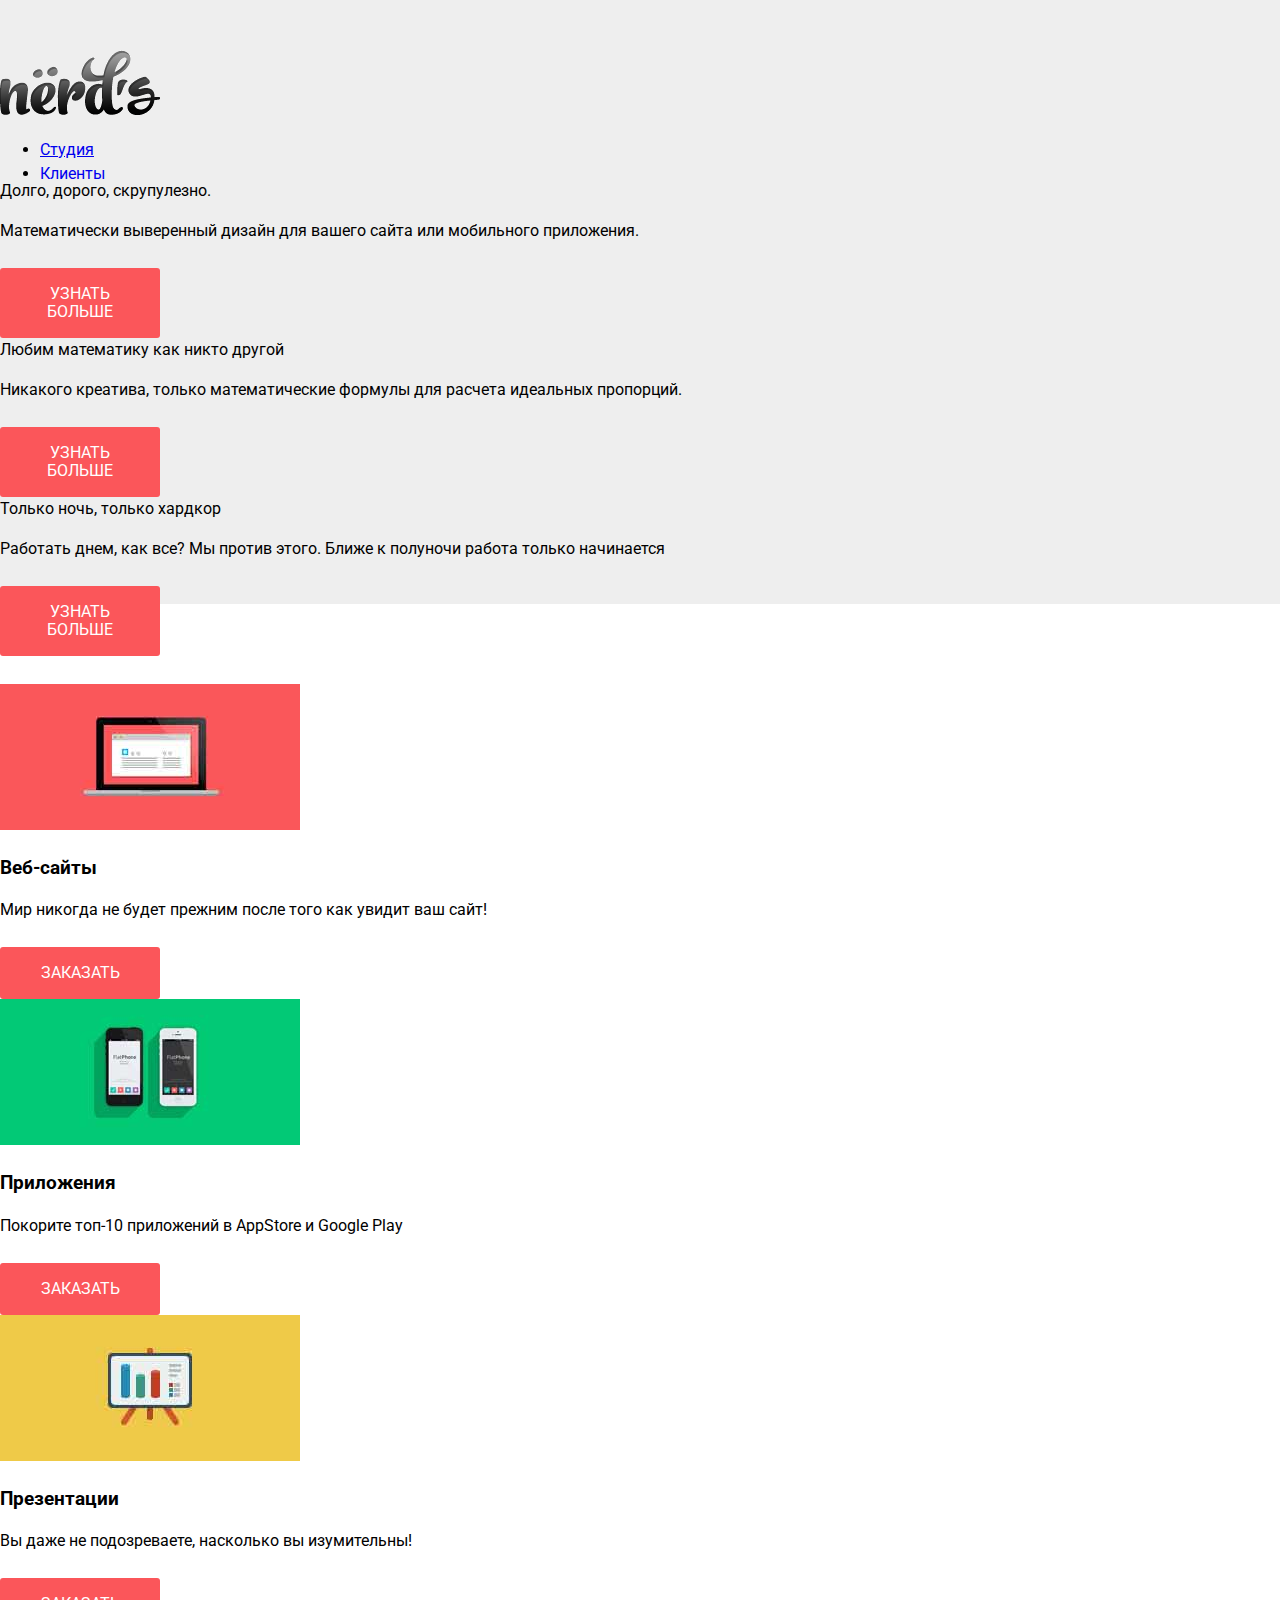
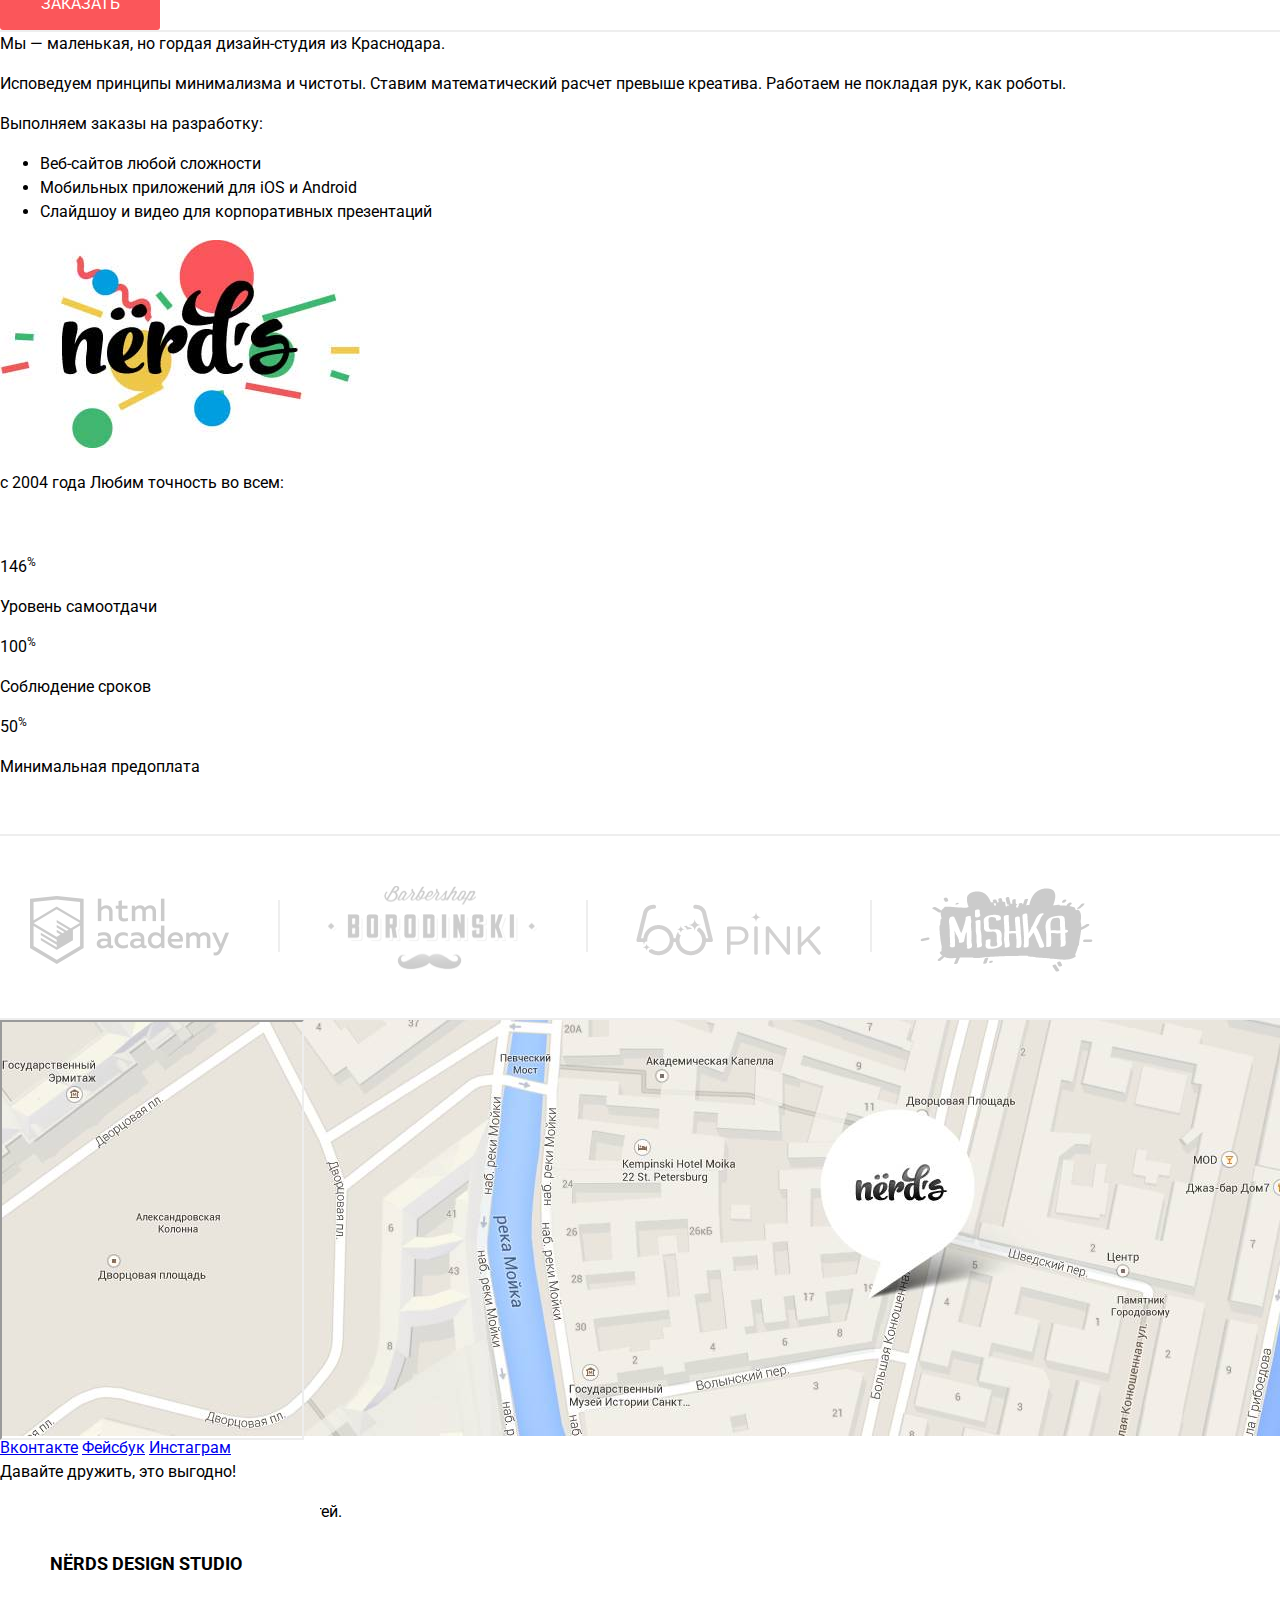
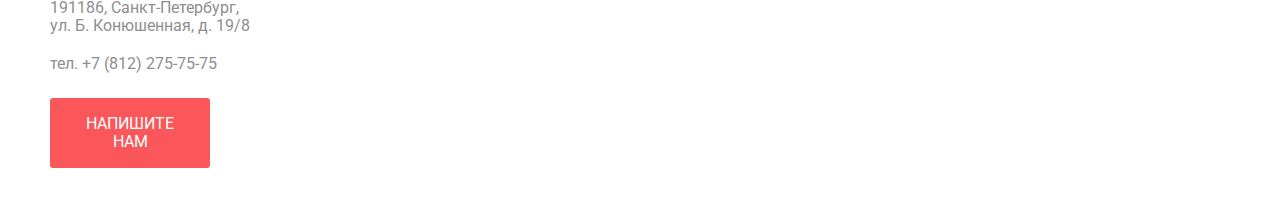
<file: index.html>
<!DOCTYPE html>
<html lang="ru">

<head>
  <meta charset="UTF-8">
  <title>index</title>
  <link rel="stylesheet" href="css/normalize.css">
  <link href="css/style.css" rel="stylesheet">
  <link href="https://fonts.googleapis.com/css?family=Roboto:400,500,700&amp;subset=cyrillic" rel="stylesheet">
</head>

<body>
  <header class="main-header">
    <div class="main-header__container">
      <div class="main-header__top">
        <div class="main-logo">
          <a href="#"><img src="img/logo-2.png" width="160" height="65" alt="Логотип"></a>
        </div>
        <nav class="main-nav">
          <ul>
            <li><a href="#" class="main-nav__item">Студия</a></li>
            <li><a href="#" class="main-nav__item">Клиенты</a></li>
            <li><a href="catalog.html" class="main-nav__item">Магазин</a></li>
            <li><a href="#" class="main-nav__item">Контакты</a></li>
          </ul>
        </nav>
        <div class="user-block">
          <a href="#">Корзина</a>
        </div>
      </div>
      <div class="slider">
        <input type="radio" id="btn-1" name="toggle" checked>
        <input type="radio" id="btn-2" name="toggle">
        <input type="radio" id="btn-3" name="toggle">
        <div class="slider__controls">
          <label for="btn-1"></label>
          <label for="btn-2"></label>
          <label for="btn-3"></label>
        </div>
        <div class="slider__content">
          <div class="slider__item">
            <div class="slide__text">
              <div class="slide__title">Долго, дорого, скрупулезно.</div>
              <p>Математически выверенный дизайн для&nbsp;вашего&nbsp;сайта или мобильного приложения.</p>
              <a class="btn" href="#">Узнать больше</a>
            </div>
          </div>
          <div class="slider__item">
            <div class="slide__text">
              <div class="slide__title">Любим математику как никто другой</div>
              <p>Никакого креатива, только математические формулы для расчета идеальных пропорций.</p>
              <a class="btn" href="#">Узнать больше</a>
            </div>
          </div>
          <div class="slider__item">
            <div class="slide__text">
              <div class="slide__title">Только ночь, только хардкор</div>
              <p>Работать днем, как все? Мы против этого. Ближе&nbsp;к полуночи работа только начинается</p>
              <a class="btn" href="#">Узнать больше</a>
            </div>
          </div>
        </div>
      </div>
    </div>
  </header>
  <main class="main-wr">
    <div class="groups">
      <div class="groups__item">
        <img src="img/presentation-4.jpg" height="146" width="300" alt="Веб-сайты">
        <h3>Веб-сайты</h3>
        <p>Мир никогда не будет прежним после того как увидит ваш сайт!</p>
        <a class="btn" href="#">Заказать</a>
      </div>
      <div class="groups__item">
        <img src="img/presentation-5.jpg" height="146" width="300" alt="Приложения">
        <h3>Приложения</h3>
        <p>Покорите топ-10 приложений в AppStore и Google Play</p>
        <a class="btn btn_green" href="#">Заказать</a>
      </div>
      <div class="groups__item">
        <img src="img/presentation-6.jpg" height="146" width="300" alt="Презентации">
        <h3>Презентации</h3>
        <p>Вы даже не подозреваете, насколько вы изумительны!</p>
        <a class="btn btn_yellow" href="#">Заказать</a>
      </div>
    </div>
    <div class="content-index">
      <div class="content-index__left">
        <span class="content-index__text">Мы — маленькая, но гордая дизайн-студия из Краснодара.</span>
        <p>Исповедуем принципы минимализма и чистоты. Ставим математический расчет превыше креатива. Работаем не покладая рук, как роботы.</p>
        <span class="content-index__list">Выполняем заказы на разработку:</span>
        <ul>
          <li>Веб-сайтов любой сложности </li>
          <li>Мобильных приложений для iOS и Android</li>
          <li>Слайдшоу и видео для корпоративных презентаций</li>
        </ul>
      </div>
      <div class="content-index__rights">
        <img src="img/logo-7.jpg" height="208" width="360" alt="Логотип">
        <p>с 2004 года Любим точность во всем:</p>
        <div class="criterion">
          <div class="criterion__item">
            <span>146<sup>%</sup></span>
            <p>Уровень самоотдачи</p>
          </div>
          <div class="criterion__item">
            <span>100<sup>%</sup></span>
            <p>Соблюдение сроков</p>
          </div>
          <div class="criterion__item">
            <span>50<sup>%</sup></span>
            <p>Минимальная предоплата</p>
          </div>
        </div>
      </div>
    </div>
    <div class="partners">
      <a href="#"><img src="img/logo-6.png" height="68" width="199" alt="htmlacademy"></a>
      <a href="#"><img src="img/logo-5.png" height="87" width="209" alt="barbershop barodinski"></a>
      <a href="#"><img src="img/logo-4.png" height="52" width="185" alt="pink"></a>
      <a href="#"><img src="img/logo-3.png" height="84" width="173" alt="mishka"></a>
    </div>
  </main>
  <footer class="footer-wr">
    <div class="map">
      <div class="map__google">
        <iframe src="https://www.google.com/maps/embed?pb=!1m16!1m12!1m3!1d1998.606885069213!2d30.32058041580404!3d59.9386650818762!2m3!1f0!2f0!3f0!3m2!1i1024!2i768!4f13.1!2m1!1z0KHQsNC90LrRgi3Qn9C10YLQtdGA0LHRg9GA0LMsINGD0LsuINCRLiDQmtC-0L3RjtGI0LXQvdC90LDRjywg0LQuIDE5Lzg!5e0!3m2!1sru!2sru!4v1479494363889" height="416" allowfullscreen></iframe>
      </div>
      <div class="map__wr">
        <section class="address">
          <span>Nёrds design studio</span>
          <p>191186, Санкт-Петербург, ул. Б. Конюшенная, д. 19/8</p>
          <p>тел. +7 (812) 275-75-75</p>
          <a class="btn btn_mail" href="#">Напишите нам</a>
        </section>
      </div>
    </div>
    <div class="footer__container">
      <section class="footer__social">
        <a class="btn__social btn__social_vk" href="#">Вконтакте</a>
        <a class="btn__social btn__social_fb" href="#">Фейсбук</a>
        <a class="btn__social btn__social_inst" href="#">Инстаграм</a>
      </section>
      <div class="footer__text">
        <span>Давайте дружить, это выгодно!</span>
        <p>Скидка 10% для друзей из социальных сетей.</p>
      </div>
    </div>
  </footer>
  <div class="mail-box">
    <div class="mail-box__content">
      <button class="mail-box__content-close" type="button" title="Закрыть">Закрыть</button>
      <form method="post">
        <fieldset>
          <legend>Напишите нам</legend>
          <div class="mail-box__left">
            <label for="name">Ваше имя:</label>
            <input type="text" id="name" name="message" placeholder="Представьтесь, пожалуйста" autofocus>
          </div>
          <div class="mail-box__right">
            <label for="mail">Ваш e-mail:</label>
            <input type="text" id="mail" name="e-mail" placeholder="Для отправки ответа">
          </div>
          <div class="textarea">
            <label for="text">Текст письма:</label>
            <textarea name="text" id="text" placeholder="В свободной форме" rows="6"></textarea>
            <input class="btn btn-mail-box" type="submit" value="Отправить">
          </div>
        </fieldset>
      </form>
    </div>
  </div>
  <script src="js/script-mini.js"></script>
</body>

</html>
</file>
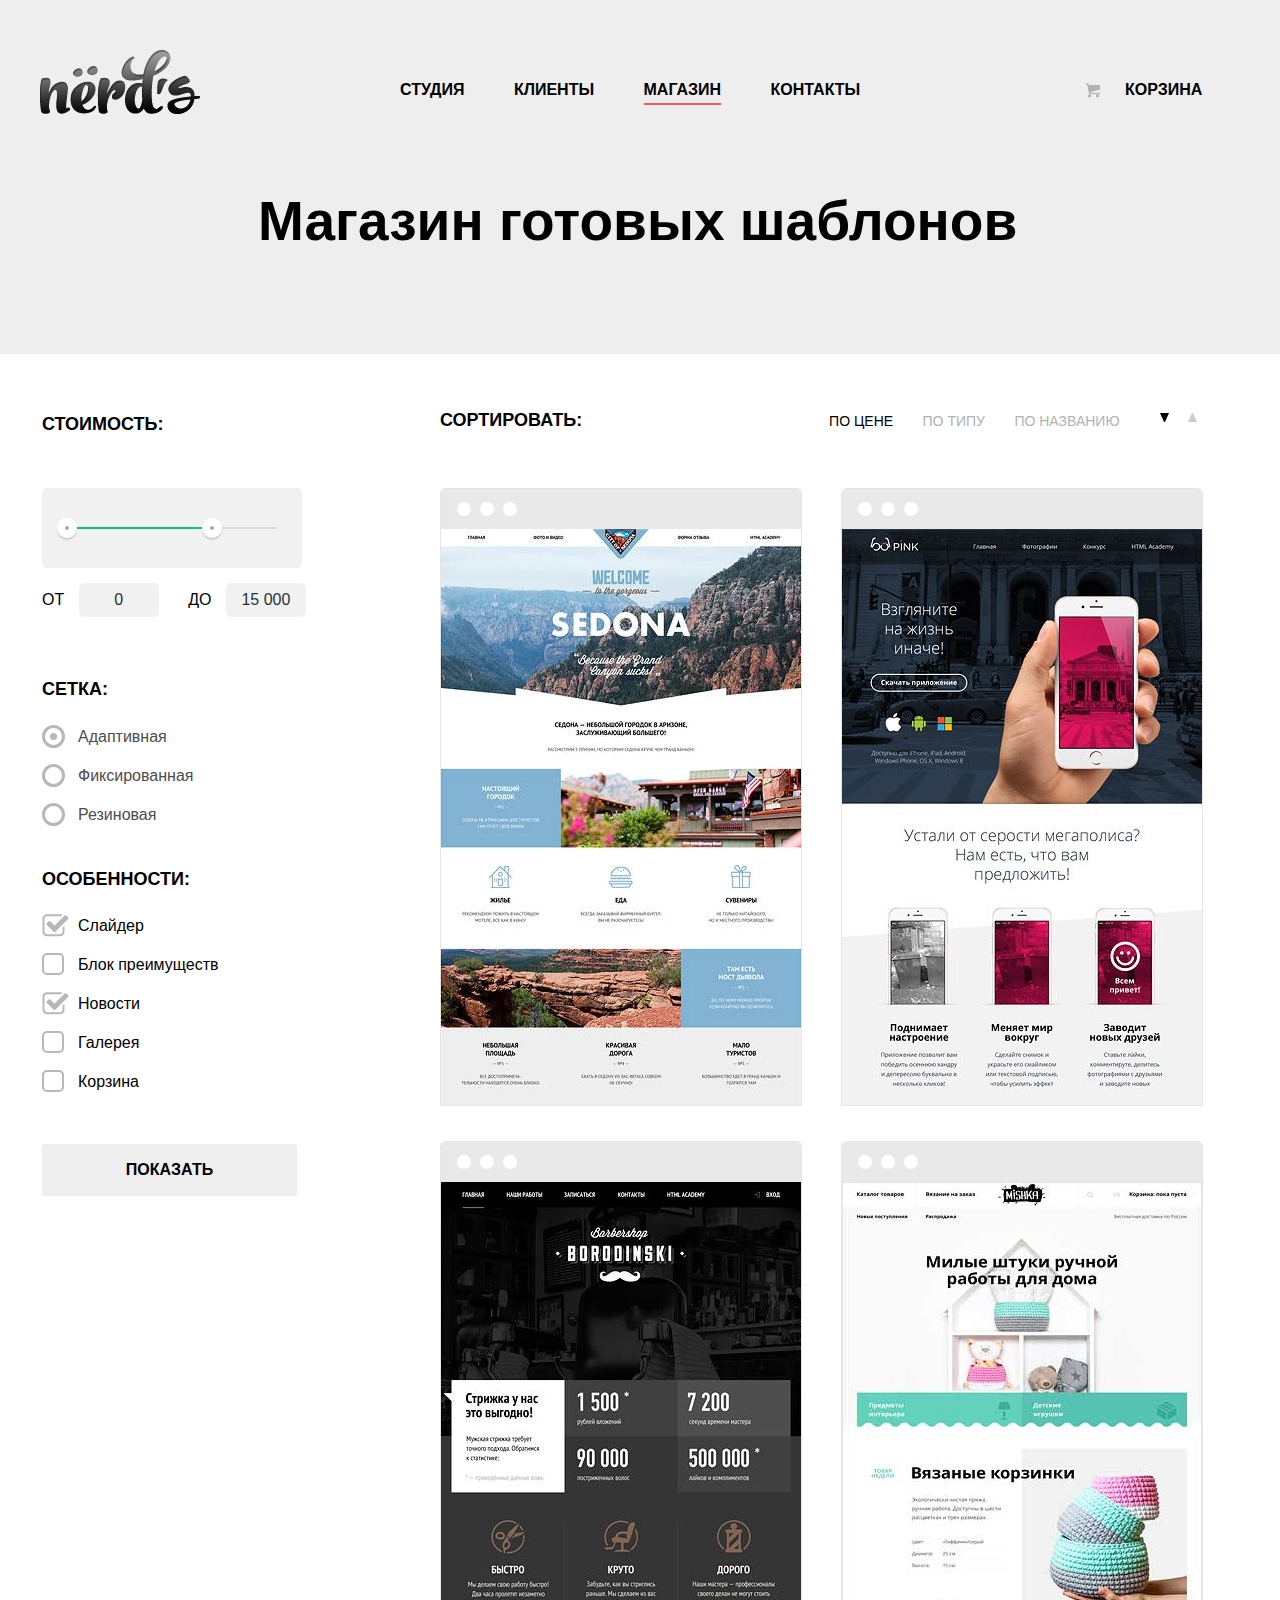
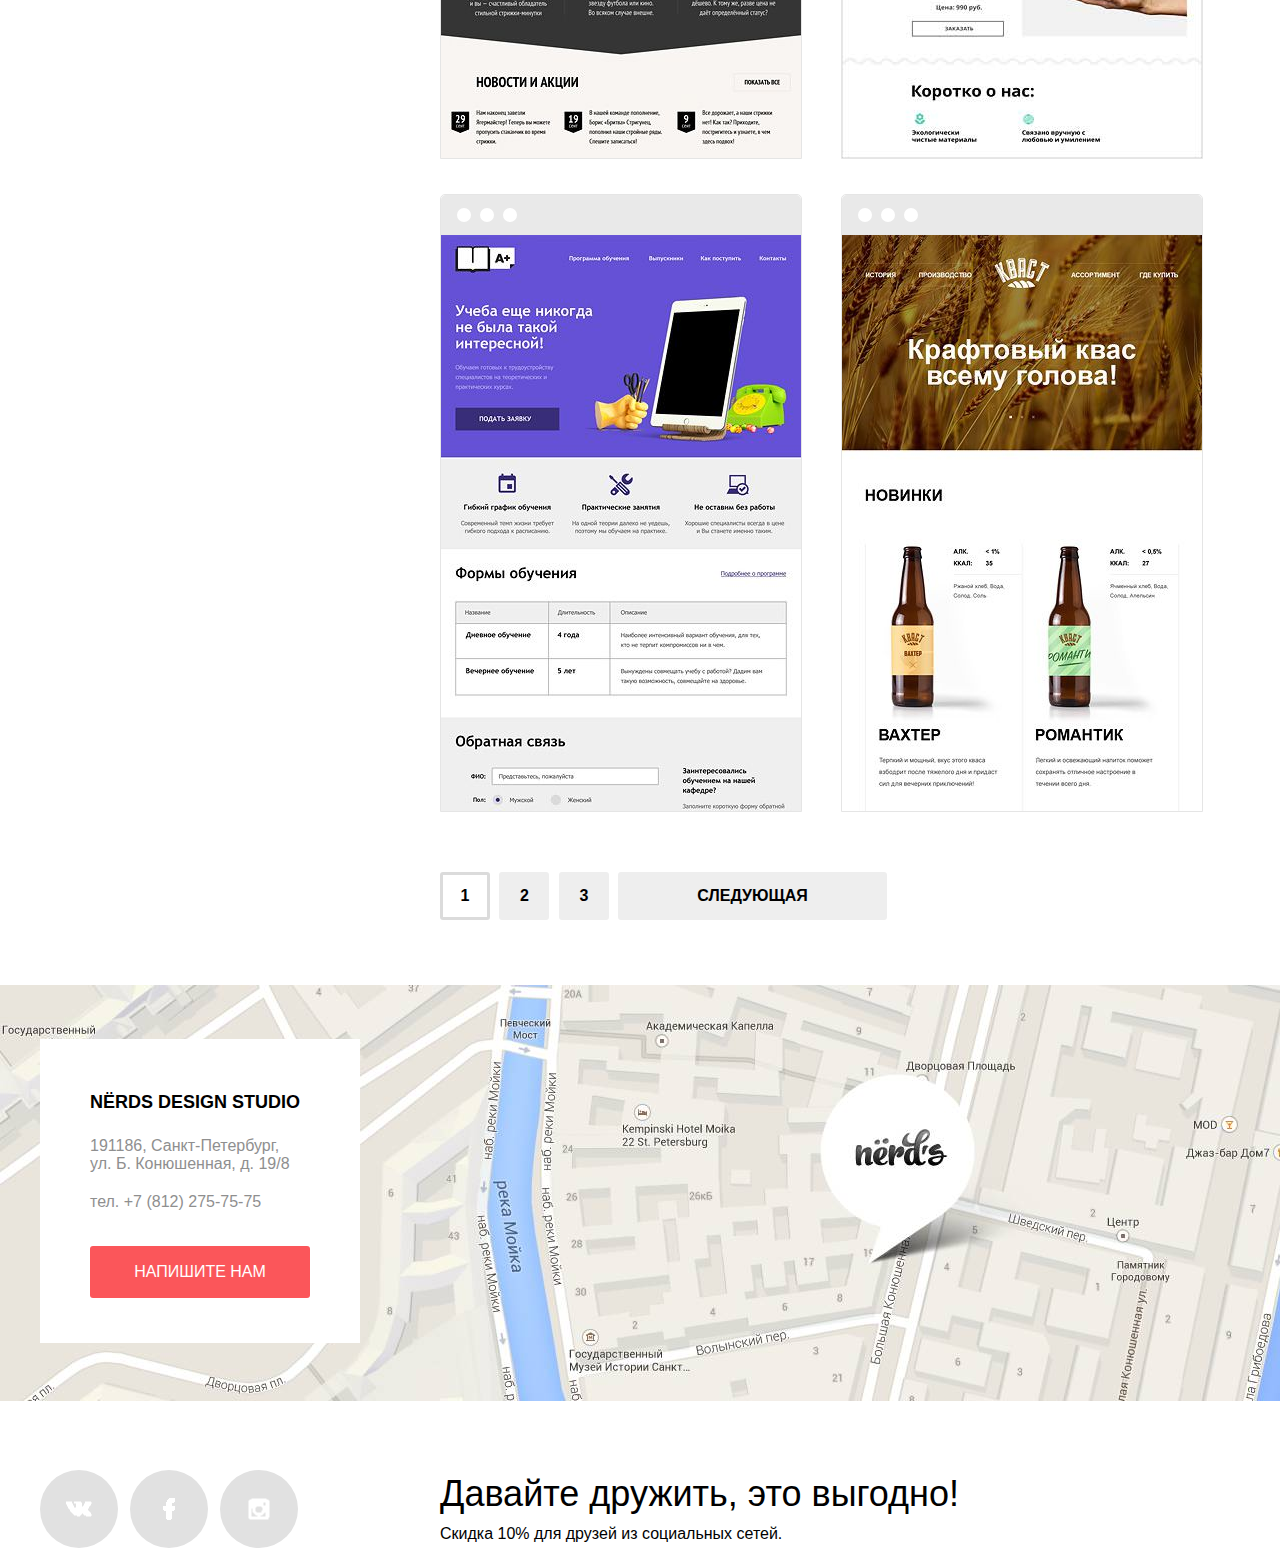
<file: catalog.html>
<!DOCTYPE html>
<html lang="ru">

<head>
    <meta charset="UTF-8">
    <title>catalog</title>
    <link href="css/style-mini.css" rel="stylesheet">
    <link rel="stylesheet" href="css/normalize.css">
    <link href="https://fonts.googleapis.com/css?family=PT+Sans:400,700&amp;subset=cyrillic" rel="stylesheet">
</head>

<body>
    <header class="main-header">
        <div class="container">
            <div class="logo">
                <a href="index.html"><img src="img/logo-2.png" width="160" height="65" alt="Логотип"></a>
            </div>
            <nav class="main-navigation">
                <ul>
                    <li><a href="#">Студия</a></li>
                    <li><a href="#">Клиенты</a></li>
                    <li><a href="#" class="active">Магазин</a></li>
                    <li><a href="#">Контакты</a></li>
                </ul>
            </nav>
            <div class="user-block">
                <a href="#">Корзина</a>
            </div>
            <h1 class="headline">Магазин готовых шаблонов</h1>
        </div>
    </header>
    <main class="container clearfix">
        <div class="sorting">
            <form method="get">
                <fieldset>
                    <legend>Стоимость:</legend>
                    <div class="range-filter">
                        <div class="range-controls">
                            <div class="scale">
                                <div class="bar"></div>
                            </div>
                            <div class="toggle min-toggle"></div>
                            <div class="toggle max-toggle"></div>
                        </div>
                        <div class="price-controls">
                            <label for="from">от</label> <input class="min-price" type="text" value="0" id="from">
                            <label for="to">до</label> <input class="max-price" type="text" value="15 000" id="to">
                        </div>
                    </div>
                </fieldset>
                <fieldset>
                    <legend>Сетка:</legend>
                    <input type="radio" id="adaptive" value="razor" name="product-groups" checked>
                    <label for="adaptive">Адаптивная</label>
                    <input type="radio" id="fixed" value="care" name="product-groups">
                    <label for="fixed">Фиксированная</label>
                    <input type="radio" id="rubber" value="accessories" name="product-groups">
                    <label for="rubber">Резиновая</label>
                </fieldset>
                <fieldset>
                    <legend>Особенности:</legend>
                    <input type="checkbox" id="slider" value="slider" name="product-groups" checked>
                    <label for="slider">Слайдер</label>
                    <input type="checkbox" id="benefits-unit" value="advantages" name="product-groups">
                    <label for="benefits-unit">Блок преимуществ</label>
                    <input type="checkbox" id="news" value="news" name="product-groups" checked>
                    <label for="news">Новости</label>
                    <input type="checkbox" id="gallery" name="product-groups" value="gallery">
                    <label for="gallery">Галерея</label>
                    <input type="checkbox" id="basket" name="product-groups" value="Basket">
                    <label for="basket">Корзина</label>
                    <input class="btn btn-sorting" type="submit" value="Показать" name="submit">
                </fieldset>
            </form>
        </div>
        <div class="catalog">
            <div class="catalog-sorting clearfix">
                <span>Сортировать:</span>
                <div class="catalog-sorting-item">
                    <a class="sorting-down sorting-active"></a>
                    <a href="#" class="sorting-up"></a>
                </div>
                <div class="catalog-sorting-item">
                    <a href="#" class="active">По цене</a>
                    <a href="#">По типу</a>
                    <a href="#">По названию</a>
                </div>
            </div>
            <div class="catalog-group">
                <article class="catalog-item">
                    <div class="catalog-head"><span></span></div>
                    <div><img src="img/product-14.jpg" height="576" width="360" alt="sedona"></div>
                    <div class="hover">
                        <span>Sedona</span>
                        <a href="#">Информационный сайт для туристов</a>
                        <a class="btn btn-hover" href="#">9 900 руб.</a>
                    </div>
                </article>
                <article class="catalog-item">
                    <div class="catalog-head"><span></span></div>
                    <div><img src="img/product-13.jpg" height="576" width="360" alt="pink"></div>
                    <div class="hover">
                        <span>Pink App</span>
                        <a class="#">Продуктовый лендинг приложения для iOS и Android</a>
                        <a class="btn btn-hover" href="#">9 900 руб.</a>
                    </div>
                </article>
                <article class="catalog-item">
                    <div class="catalog-head"><span></span></div>
                    <div><img src="img/product-12.jpg" height="576" width="360" alt="barbershop barodinski"></div>
                    <div class="hover">
                        <span>Barbershop</span>
                        <a class="#">Сайт салоны красоты. Для мужчин, да.</a>
                        <a class="btn btn-hover" href="#">9 900 руб.</a>
                    </div>
                </article>
                <article class="catalog-item">
                    <div class="catalog-head"><span></span></div>
                    <div><img src="img/product-11.jpg" height="576" width="360" alt="mishka"></div>
                    <div class="hover">
                        <span>Mishka</span>
                        <a class="#">Интернет-магазин вязаных игрушек</a>
                        <a class="btn btn-hover" href="#">9 900 руб.</a>
                    </div>
                </article>
                <article class="catalog-item">
                    <div class="catalog-head"><span></span></div>
                    <div><img src="img/product-10.jpg" height="576" width="360" alt="A+"></div>
                    <div class="hover">
                        <span>A Plus</span>
                        <a class="#">Лендинг курсов повышения квалификации</a>
                        <a class="btn btn-hover" href="#">9 900 руб.</a>
                    </div>
                </article>
                <article class="catalog-item">
                    <div class="catalog-head"><span></span></div>
                    <div><img src="img/product-9.jpg" height="576" width="360" alt="КВАС"></div>
                    <div class="hover">
                        <span>Кваст</span>
                        <a class="#">Промо-сайт производителя крафтового кваса</a>
                        <a class="btn btn-hover" href="#">9 900 руб.</a>
                    </div>
                </article>
            </div>
        </div>
        <div class="catalog-main">
            <a class="btn-list btn-active">1</a>
            <a href="#" class="btn-list">2</a>
            <a href="#" class="btn-list">3</a>
            <a href="#" class="btn-list btn-next">следующая</a>
        </div>
    </main>
    <footer class="main-footer">
        <div class="map">
            <div class="google-map">
                <iframe src="https://www.google.com/maps/embed?pb=!1m16!1m12!1m3!1d1998.606885069213!2d30.32058041580404!3d59.9386650818762!2m3!1f0!2f0!3f0!3m2!1i1024!2i768!4f13.1!2m1!1z0KHQsNC90LrRgi3Qn9C10YLQtdGA0LHRg9GA0LMsINGD0LsuINCRLiDQmtC-0L3RjtGI0LXQvdC90LDRjywg0LQuIDE5Lzg!5e0!3m2!1sru!2sru!4v1479494363889" height="416" allowfullscreen></iframe>
            </div>
            <div class="container">
                <section class="address">
                    <span>Nёrds design studio</span>
                    <p>191186, Санкт-Петербург, ул. Б. Конюшенная, д. 19/8</p>
                    <p>тел. +7 (812) 275-75-75</p>
                    <a class="btn btn-mail" href="#">Напишите нам</a>
                </section>
            </div>
        </div>
        <div class="container clearfix">
            <section class="footer-social">
                <a class="social-btn social-btn-vk" href="#">Вконтакте</a>
                <a class="social-btn social-btn-fb" href="#">Фейсбук</a>
                <a class="social-btn social-btn-inst" href="#">Инстаграм</a>
            </section>
            <div class="footer-text">
                <span>Давайте дружить, это выгодно!</span>
                <p>Скидка 10% для друзей из социальных сетей.</p>
            </div>
        </div>
    </footer>
    <div class="mail-box">
        <div class="mail-content">
            <button class="modal-content-close" type="button" title="Закрыть">Закрыть</button>
            <form method="post">
                <fieldset>
                    <legend>Напишите нам</legend>
                    <div class="mail-box-left">
                        <label for="name">Ваше имя:</label>
                        <input type="text" id="name" name="message" placeholder="Представьтесь, пожалуйста" autofocus>
                    </div>
                    <div class="mail-box-right">
                        <label for="mail">Ваш e-mail:</label>
                        <input type="text" id="mail" name="e-mail" placeholder="Для отправки ответа">
                    </div>
                    <div class="textarea">
                        <label for="text">Текст письма:</label>
                        <textarea name="text" id="text" placeholder="В свободной форме" rows="6"></textarea>
                        <input class="btn btn-mail-box" type="submit" value="Отправить">
                    </div>
                </fieldset>
            </form>
        </div>
    </div>
    <script src="js/script-mini.js"></script>
</body>

</html>
</file>
<file: css/style.css>
body {
    font-size: 16px;
    line-height: 24px;
    color: black;
    font-weight: normal;
    font-family: 'Roboto', 'Arial', sans-serif;
    padding: 0px;
    margin: 0px;
}


/*******************header*********************/

.main-header {
    padding-top: 50px;
    margin-bottom: 40px;
    background-color: #eee;
}

.container {
    width: 1200px;
    padding: 0px 20px;
    margin: auto;
}

.logo {
    margin-top: -1px;
    float: left;
}

.logo img:hover {
    opacity: .8;
}

.logo img:active {
    opacity: .3;
}

.main-navigation {
    float: left;
    width: 620px;
    margin-top: 25px;
    margin-left: 200px;
    margin-bottom: 89px;
}

.main-navigation ul {
    margin: 0;
    padding: 0;
    list-style: none;
}

.main-navigation li {
    display: inline-block;
    vertical-align: top;
}

.main-navigation a {
    font-size: 16px;
    line-height: 30px;
    text-decoration: none;
    margin-right: 45px;
    text-transform: uppercase;
    font-weight: bold;
    color: black;
    padding: 5px 0px 7px 0px;
}

.main-navigation a:hover {
    color: #fb565a;
}

.main-navigation a:active {
    color: #a6a6a6;
}

.main-navigation .active {
    position: relative;
}

.main-navigation .active::after {
    content: "";
    position: absolute;
    right: 0px;
    bottom: 0;
    left: 0px;
    height: 2px;
    background-color: #fb565a;
}

.user-block {
    float: right;
    width: 160px;
    margin-top: 25px;
}

.user-block a {
    position: relative;
    font-size: 16px;
    line-height: 30px;
    text-decoration: none;
    text-transform: uppercase;
    font-weight: bold;
    color: black;
    padding-left: 45px;
    text-align: left;
}

.user-block a::before {
    content: "";
    position: absolute;
    top: 2px;
    left: 5px;
    width: 15px;
    height: 15px;
    background-position: -5px -5px;
    background-image: url(../img/sprite.png);
}

.user-block a:hover {
    color: #fb565a;
}

.user-block a:active {
    color: #a6a6a6;
}

.clearfix::after {
    content: "";
    display: table;
    clear: both;
}


/********slider******/

.slider {
    position: relative;
    height: 425px;
    margin: 0 auto;
    margin-top: -71px;
    background: #eeeeee;
}

.slider input[type=radio] {
    position: absolute;
    opacity: 0;
}

.slider-controls {
    position: absolute;
    bottom: 105px;
    left: 575px;
    width: 200px;
    height: 10px;
    margin-left: -100px;
    text-align: center;
    z-index: 1000;
}

.slider-controls label {
    display: inline-block;
    vertical-align: top;
    width: 7px;
    height: 7px;
    margin-left: 10px;
    background: white;
    border: 5px solid white;
    vertical-align: top;
    border-radius: 50%;
    cursor: pointer;
}

#btn-1:checked~.slider-controls label[for="btn-1"],
#btn-2:checked~.slider-controls label[for="btn-2"],
#btn-3:checked~.slider-controls label[for="btn-3"] {
    background: #c1c1c1;
}

.slide {
    position: absolute;
    top: 0;
    left: 0;
    width: 100%;
    height: 100%;
    overflow: hidden;
}

.slide-text {
    width: 380px;
    padding: 55px 0;
    color: #283136;
    margin-top: 15px;
}

.slide-title {
    font-size: 55px;
    line-height: 55px;
    font-weight: bold;
    color: black;
    width: 525px;
    margin-bottom: 27px;
}

.slide .btn {
    margin-top: 38px;
    width: 200px;
}

.slide .btn:hover {
    background: #e74246;
}

.slide .btn:active {
    background: #d7373b;
    color: #e37376;
    box-shadow: inset 0px 5px 0 0 #c13135;
}

.slide:nth-child(1) {
    background-image: url("../img/slider-1.jpg");
    background-repeat: no-repeat;
    background-position: 91% -8px;
}

.slide:nth-child(2) {
    background-image: url("../img/slider-2.jpg");
    background-repeat: no-repeat;
    background-position: 91% -8px;
}

.slide:nth-child(3) {
    background-image: url("../img/slider-3.jpg");
    background-repeat: no-repeat;
    background-position: 91% -8px;
}

.slide {
    display: none;
}

#btn-1:checked~.slides .slide:nth-child(1) {
    display: block;
}

#btn-2:checked~.slides .slide:nth-child(2) {
    display: block;
}

#btn-3:checked~.slides .slide:nth-child(3) {
    display: block;
}


/*******************main*********************/

.groups {
    padding-top: 40px;
}

.groups-item {
    float: left;
    width: 300px;
    margin-right: 100px;
    margin-bottom: 80px;
}

.groups-item:last-child {
    margin-right: 0px;
}

.groups-item span {
    display: block;
    font-size: 24px;
    line-height: 30px;
    font-weight: bold;
    margin-top: 17px;
    text-transform: uppercase;
}

.groups-item p {
    width: 250px;
    margin-bottom: 31px;
}

.btn {
    font-size: 16px;
    line-height: 18px;
    display: block;
    width: 120px;
    padding: 17px 20px;
    margin-top: 25px;
    color: white;
    text-transform: uppercase;
    text-align: center;
    text-decoration: none;
    background: #fb565a;
    border-radius: 3px;
}

.btn:hover {
    background: #e74246;
}

.btn:active {
    background: #d7373b;
    color: #e37376;
    box-shadow: inset 0px 5px 0 0 #c13135;
}

.btn-green {
    background: #00ca74;
}

.btn-green:hover {
    background: #00bc6c;
}

.btn-green:active {
    background: #00aa62;
    color: #4dc491;
    box-shadow: inset 0px 5px 0 0 #009958;
}

.btn-yellow {
    background: #efc84a;
}

.btn-yellow:hover {
    background: #eab534;
}

.btn-yellow:active {
    background: #e5a722;
    color: #edc265;
    box-shadow: inset 0px 5px 0 0 #ce961f;
}

.content-index {
    border-top: 2px solid #eeeeee;
    margin-bottom: 55px;
}

.content-index-left {
    margin-top: 70px;
    float: left;
    width: 680px;
}

.content-index-left p {
    margin-top: 35px;
    margin-bottom: 40px;
}

.content-index-text {
    font-size: 45px;
    line-height: 45px;
    font-weight: bold;
}

.content-index-list {
    font-weight: bold;
    text-transform: uppercase;
}

.content-index-left ul {
    list-style: none;
    padding: 0px;
}

.content-index-left li {
    position: relative;
    padding-left: 36px;
    margin-top: 23px;
}

.content-index-left li::before {
    content: "";
    position: absolute;
    width: 25px;
    height: 2px;
    top: 10px;
    left: 0px;
    background-color: #fb565a;
}

.content-index-rights {
    margin-top: 35px;
    margin-right: 25px;
    float: right;
}

.content-index-rights img {
    margin-right: 15px;
}

.content-index-rights p {
    font-weight: bold;
    margin-top: 30px;
    padding: 0px 17px;
    text-transform: uppercase;
}

.criterion {
    margin-top: 60px;
}

.criterion-item {
    display: inline-block;
    vertical-align: top;
    width: 110px;
    margin-right: 5px;
}

.criterion-item:last-child {
    margin-right: 0px;
}

.criterion-item span {
    font-size: 45px;
    line-height: 10px;
    font-weight: bold;
}

.criterion-item sup {
    font-size: 30px
}

.criterion-item p {
    margin-top: 20px;
    padding-left: 0px;
    text-align: left;
    font-weight: normal;
    font-size: 16px;
    line-height: 18px;
    text-transform: none;
}

.partners {
    padding: 50px 0px 0px 30px;
    border-bottom: 2px solid #eeeeee;
    border-top: 2px solid #eeeeee;
}

.partners a {
    position: relative;
    display: inline-block;
    padding-right: 51px;
    margin-right: 44px;
    margin-bottom: 45px;
}

.partners img {
    vertical-align: middle;
    opacity: .2;
}

.partners a::before {
    content: " ";
    position: absolute;
    display: block;
    width: 2px;
    height: 52px;
    top: 50%;
    right: 0px;
    margin-top: -30px;
    background-color: #eeeeee;
}

.partners a:nth-child(4n)::before {
    content: none;
}

.partners img:hover {
    opacity: 1;
}

.partners img:active {
    opacity: .1;
}

.partners img:last-cild {
    margin-right: 0px;
}


/*******************footer*********************/

.map {
    height: 416px;
    background-image: url("../img/map-marker.jpg");
    background-repeat: no-repeat;
}

.google-map {
    position: absolute;
    z-index: 0;
    width: 100%;
}

.google-map iframe {
    width: 100%;
    border: none;
}

.main-footer {
    margin-top: 80px;
}

.address {
    width: 220px;
    position: absolute;
    background-color: white;
    display: inline-block;
    vertical-align: top;
    padding: 48px 50px 45px 50px;
    margin-top: 54px;
    z-index: 10;
}

.address span {
    font-size: 18px;
    line-height: 30px;
    font-weight: bold;
    text-transform: uppercase;
}

.address p {
    width: 210px;
    font-size: 16px;
    line-height: 18px;
    margin-top: 20px;
    color: #8f8f8f;
}

.btn-mail {
    width: 180px;
    margin-top: 35px;
}

.btn-mail:hover {
    background: #e74246;
}

.btn-mail:active {
    background: #d7373b;
    color: #e37376;
    box-shadow: inset 0px 5px 0 0 #c13135;
}

.footer-social {
    margin-top: 69px;
    display: inline-block;
    vertical-align: top;
    float: left;
    font-size: 0;
    text-decoration: none;
}

.social-btn {
    display: inline-block;
    vertical-align: top;
    position: relative;
    width: 78px;
    height: 78px;
    background: #e1e1e1;
    border-radius: 50%;
    margin-right: 12px;
}

.social-btn:hover {
    background: #e74246;
}

.social-btn:active {
    background: #d7373b;
}

.social-btn::before {
    content: "";
    position: absolute;
    top: 50%;
    left: 50%;
    transform: translate(-50%, -50%);
    background-image: url(../img/sprite.png);
    background-repeat: no-repeat;
}

.social-btn-vk::before {
    width: 26px;
    height: 15px;
    background-position: -5px -360px;
}

.social-btn-vk:active::before {
    opacity: .3;
}

.social-btn-fb::before {
    width: 12px;
    height: 22px;
    background-position: -5px -189px;
}

.social-btn-fb:active::before {
    opacity: .3;
}

.social-btn-inst::before {
    width: 21px;
    height: 21px;
    background-position: -5px -329px;
}

.social-btn-inst:active::before {
    opacity: .3;
}

.footer-text {
    display: inline-block;
    vertical-align: top;
    float: left;
    margin-left: 130px;
    margin-top: 75px;
}

.footer-text span {
    font-size: 36px;
    line-height: 36px;
}

.footer-text p {
    font-size: 16px;
    line-height: 22px;
    margin-top: 10px;
}


/**********mail-box**********/

.modal-content-close {
    position: absolute;
    top: 0px;
    right: 0px;
    width: 22px;
    height: 22px;
    font-size: 0;
    background-color: transparent;
    border: 0;
    cursor: pointer;
    outline: none;
}

.modal-content-close::before,
.modal-content-close::after {
    content: "";
    position: absolute;
    top: 5px;
    left: 0px;
    width: 25px;
    height: 5px;
    background-color: #fecccd;
}

.modal-content-close::before {
    transform: rotate(45deg);
}

.modal-content-close::after {
    transform: rotate(-45deg);
}

.modal-content-close:hover::before {
    background-color: #fb565a;
}

.modal-content-close:hover::after {
    background-color: #fb565a;
}

.modal-content-close:active::before {
    background-color: #ffeeee;
}

.modal-content-close:active::after {
    background-color: #ffeeee;
}

.mail-box {
    display: none;
    position: absolute;
    top: 2020px;
    left: 50%;
    transform: translate(-50%, -50%);
    padding: 73px 100px 85px 100px;
    background-color: white;
    box-shadow: 0px 20px 45px 1px #5e5f5f;
    z-index: 100;
}

.mail-content {
    position: relative;
}

.mail-box-show {
    display: block;
}

.mail-box fieldset {
    border: none;
}

.mail-box legend {
    font-size: 45px;
    line-height: 45px;
    font-weight: bold;
    margin-bottom: 49px;
}

.mail-box label {
    font-size: 16px;
    line-height: 18px;
    font-weight: bold;
    margin-bottom: 12px;
}

.mail-box-left {
    float: left;
    margin-bottom: 35px;
}

.mail-box-right {
    float: left;
    margin-left: 40px;
}

.mail-box input[type=text] {
    font-size: 16px;
    line-height: 18px;
    font-family: inherit;
    width: 355px;
    padding: 16px 14px;
    border: 2px solid #d7dcde;
    border-radius: 5px;
    outline: none;
}

.mail-box input[type=text]:hover {
    border: 2px solid #b4b9bb;
}

.mail-box textarea:hover {
    border: 2px solid #b4b9bb;
}

.mail-box input[type=text]:focus {
    border: 2px solid #000000;
}

.mail-box textarea:focus {
    border: 2px solid #000000;
    outline: none;
}

.mail-box label {
    display: block;
    width: 200px;
}

.mail-box textarea {
    width: 785px;
    font-size: 16px;
    line-height: 18px;
    font-family: inherit;
    padding: 13px;
    border: 2px solid #d7dcde;
    border-radius: 5px;
}

.mail-box .textarea {
    clear: both;
    width: 815px;
    margin: 0px;
}

.btn-mail-box {
    border: none;
    width: 260px;
    outline: none;
}


/*******************************CATALOG*******************************/

.headline {
    display: inline-block;
    vertical-align: top;
    font-size: 55px;
    line-height: 55px;
    margin-left: 218px;
    margin-bottom: 105px;
    margin-top: 0px;
}


/**********************main*********************/

.sorting {
    width: 300px;
    float: left;
    padding-top: 15px;
}

.sorting fieldset {
    border: none;
    padding-left: 0px;
}

.sorting legend {
    font-size: 18px;
    line-height: 30px;
    font-weight: bold;
    text-transform: uppercase;
}

.range-filter {
    width: 260px;
    margin-top: 43px;
    margin-bottom: 45px;
}

.range-controls {
    position: relative;
    height: 80px;
    margin-bottom: 15px;
    padding: 0 25px;
    background: #f1f1f1;
    border-radius: 5px;
    overflow: hidden;
}

.range-controls .scale {
    margin-top: 39px;
    height: 2px;
    background: #d7dcde;
}

.range-controls .bar {
    height: 2px;
    background: #00ca74;
    width: 70%;
}

.range-controls .toggle {
    position: absolute;
    top: 30px;
    left: 30px;
    width: 4px;
    height: 4px;
    border: 8px solid white;
    background: #ababab;
    cursor: pointer;
    border-radius: 50%;
    box-shadow: 0 2px 1px 0 #cfcfcf;
}

.range-controls .min-toggle {
    left: 15px;
}

.range-controls .max-toggle {
    left: 160px;
}

.price-controls input {
    width: 60px;
    padding: 8px 10px;
    margin-left: 10px;
    border: none;
    background: #f1f1f1;
    font-size: 16px;
    font-family: 'Roboto', sans-serif;
    font-weight: 300;
    font-style: normal;
    text-align: center;
    color: #283136;
    border-radius: 5px;
}

.price-controls .min-price {
    margin-right: 25px;
}

.price-controls {
    white-space: nowrap;
}

.price-controls label {
    font-size: 16px;
    line-height: 22px;
    text-transform: uppercase;
}

input[type="radio"] {
    display: none;
}

input[type="radio"]+label {
    display: block;
    margin: 15px 0px 0px 0px;
    padding-left: 36px;
    position: relative;
    color: #4d4d4d;
    cursor: pointer;
}

input[type="radio"]+label:last-child {
    margin-bottom: 25px;
}

input[type="radio"]+label::before {
    content: "";
    position: absolute;
    display: block;
    width: 17px;
    height: 17px;
    border-radius: 50%;
    left: 0px;
    top: 0px;
    border: 3px solid #b8b8b8;
}

input[type="radio"]+label:hover::before {
    border: 3px solid #4d4d4d;
}

input[type="radio"]:disabled+label::before {
    border: 3px solid #ededed;
}

input[type="radio"]:checked+label::after {
    content: "";
    position: absolute;
    display: block;
    width: 7px;
    height: 7px;
    border-radius: 50%;
    left: 8px;
    top: 8px;
    background: #b8b8b8;
}

input[type="radio"]:checked+label:hover::after {
    background: #4d4d4d;
}

input[type="radio"]:checked:disabled+label::after {
    background: #ededed;
}

input[type="checkbox"] {
    display: none;
}

input[type="checkbox"]+label {
    display: block;
    margin-top: 15px;
    padding-left: 36px;
    position: relative;
    cursor: pointer;
}

input[type="checkbox"]+label::before {
    content: "";
    position: absolute;
    display: block;
    left: 0px;
    top: 0px;
    width: 18px;
    height: 18px;
    border: 2px solid #b8b8b8;
    border-radius: 5px;
}

input[type="checkbox"]+label:hover::before {
    border: 2px solid #4d4d4d;
}

input[type="checkbox"]:disabled+label::before {
    border: 2px solid #ededed;
}

input[type="checkbox"]:checked+label::before {
    border: 0px solid #b8b8b8;
}

input[type="checkbox"]:checked+label::after {
    content: "";
    position: absolute;
    background-image: url("../img/sprite.png");
    width: 27px;
    height: 23px;
    left: 0px;
    top: 0px;
    background-position: -5px -63px;
    opacity: .4;
}

input[type="checkbox"]:checked+label:hover::after {
    opacity: 1;
}

input[type="checkbox"]:checked:disabled+label::after {
    opacity: .1;
}

.btn-sorting {
    background-color: #eeeeee;
    color: black;
    border: none;
    width: 255px;
    font-weight: bold;
    margin-top: 50px;
    outline: none;
    cursor: pointer;
}

.btn-sorting:hover {
    background-color: #dfdfdf;
}

.btn-sorting:active {
    background-color: #d5d5d5;
    color: #959595;
    box-shadow: inset 0px 5px 0 0 #bfbfbf;
}

.catalog {
    float: right;
    padding-top: 15px;
    margin-bottom: -15px;
    width: 800px;
}

.catalog-sorting {
    margin-bottom: 55px;
}

.catalog-sorting span {
    font-size: 18px;
    line-height: 18px;
    font-weight: bold;
    text-transform: uppercase;
}

.catalog-sorting-item a {
    font-size: 14px;
    line-height: 18px;
    text-transform: uppercase;
    text-decoration: none;
    color: #b2b2b2;
    margin-right: 25px;
    margin-top: 4px;
}

.catalog-sorting-item {
    float: right;
    margin-right: 15px;
}

.catalog-sorting a:hover {
    color: #666666;
}

.catalog-sorting a:active {
    color: black;
}

.catalog-sorting .active {
    color: black;
}

.catalog-sorting-item .sorting-up:hover {
    opacity: .4;
}

.catalog-sorting-item .sorting-down:hover {
    opacity: .4;
}

.catalog-sorting-item .sorting-up:active {
    opacity: 1;
}

.catalog-sorting-item .sorting-down:active {
    opacity: 1;
}

.catalog-sorting-item .sorting-down {
    display: inline-block;
    vertical-align: top;
    background-image: url("../img/sprite.png");
    width: 9px;
    height: 9px;
    background-position: -5px -291px;
    margin-right: 15px;
    opacity: .2;
}

.catalog-sorting-item .sorting-up {
    display: inline-block;
    vertical-align: top;
    background-image: url("../img/sprite.png");
    width: 9px;
    height: 9px;
    background-position: -5px -310px;
    opacity: .2;
    margin-right: 28px;
}

.catalog-sorting-item .sorting-active {
    opacity: 1;
}

.catalog {
    margin-bottom: 0px;
}

.catalog-item {
    position: relative;
    display: inline-block;
    vertical-align: middle;
    border: 1px solid #e5e5e5;
    border-top-left-radius: 5px;
    border-top-right-radius: 5px;
    box-sizing: border-box;
    width: 362px;
    margin-right: 35px;
    margin-bottom: 35px;
    cursor: pointer;
}

.catalog-item img {
    vertical-align: bottom;
}

.catalog-item:nth-child(2n) {
    margin-right: 0px;
}

.catalog-head {
    width: 344px;
    height: 27px;
    background-color: #e9e9e9;
    padding-left: 16px;
    padding-top: 13px;
    border-top-left-radius: 5px;
    border-top-right-radius: 5px;
}

.catalog-head span {
    display: inline-block;
    vertical-align: top;
    position: relative;
    width: 14px;
    height: 14px;
    background-color: white;
    border-radius: 50%;
}

.catalog-head span::after {
    content: "";
    position: absolute;
    width: 14px;
    height: 14px;
    background-color: white;
    border-radius: 50%;
    left: 23px;
}

.catalog-head span::before {
    content: "";
    position: absolute;
    width: 14px;
    height: 14px;
    background-color: white;
    border-radius: 50%;
    left: 46px;
}

.hover {
    display: none;
    position: absolute;
    content: "";
    bottom: 0;
    width: 225px;
    padding-left: 68px;
    padding-right: 67px;
    padding-top: 47px;
    padding-bottom: 41px;
    background: #eeeeee;
    text-align: center;
}

.hover span {
    font-size: 18px;
    line-height: 30px;
    font-weight: bold;
    text-transform: uppercase;
}

.hover span+a {
    display: block;
    margin-top: 18px;
    font-size: 16px;
    line-height: 18px;
    margin-bottom: 30px;
    text-decoration: none;
    color: black;
}

.btn-hover {
    width: 160px;
    margin-left: 13px;
}

.catalog-main {
    clear: both;
    margin-left: 400px;
    margin-bottom: -15px;
}

.btn-list {
    display: inline-block;
    vertical-align: top;
    width: 50px;
    padding: 12px 0;
    margin: 25px 5px 0px 0px;
    text-transform: uppercase;
    text-align: center;
    text-decoration: none;
    background: #eeeeee;
    color: black;
    font-weight: bold;
    border-radius: 3px;
}

.catalog-item:hover {
    box-shadow: 0px 6px 6px 6px #d5d5d5;
    border: none;
    width: 360px;
    margin-left: 1px;
    margin-right: 36px;
}

.catalog-item:hover .catalog-head {
    background-color: #4d4d4d;
}

.catalog-item:hover .hover {
    display: block;
}

.btn-list:hover {
    background: #dfdfdf;
}

.btn-list:active {
    background: #d5d5d5;
    color: #959595;
    box-shadow: inset 0px 3px 0px 0px #bfbfbf;
}

.btn-active {
    background: #FFFFFF;
    box-shadow: inset 0px 0px 0px 3px #dbdbdb;
}

.btn-next {
    width: auto;
    padding-left: 79px;
    padding-right: 79px;
}
</file>
<file: css/style-mini.css>
.main-navigation a,body{font-size:16px;color:#000}body{font-family:'Roboto','Arial',sans-serif;margin:0;line-height:24px;font-weight:400;padding:0}.main-header{padding-top:50px;margin-bottom:40px;background-color:#eee}.container{width:1200px;padding:0 20px;margin:auto}.logo{margin-top:-1px;float:left}.logo img:hover{opacity:.8}.logo img:active{opacity:.3}.main-navigation{float:left;width:620px;margin-top:25px;margin-left:200px;margin-bottom:89px}.main-navigation ul{margin:0;padding:0;list-style:none}.main-navigation li,.slider-controls label{display:inline-block;vertical-align:top}.main-navigation a{line-height:30px;text-decoration:none;margin-right:45px;text-transform:uppercase;font-weight:700;padding:5px 0 7px}.main-navigation a:hover{color:#fb565a}.main-navigation a:active{color:#a6a6a6}.main-navigation .active,.user-block a{position:relative}.main-navigation .active::after{content:"";position:absolute;right:0;bottom:0;left:0;height:2px;background-color:#fb565a}.user-block{float:right;width:160px;margin-top:25px}.user-block a{font-size:16px;line-height:30px;text-decoration:none;text-transform:uppercase;font-weight:700;color:#000;padding-left:45px;text-align:left}.user-block a::before{content:"";position:absolute;top:2px;left:5px;width:15px;height:15px;background-position:-5px -5px;background-image:url(../img/sprite.png)}.user-block a:hover{color:#fb565a}.user-block a:active{color:#a6a6a6}.clearfix::after{content:"";display:table;clear:both}.slider{position:relative;height:425px;margin:-71px auto 0;background:#eee}.slider input[type=radio]{position:absolute;opacity:0}.slider-controls{position:absolute;bottom:105px;left:575px;width:200px;height:10px;margin-left:-100px;text-align:center;z-index:1000}.slider-controls label{width:7px;height:7px;margin-left:10px;background:#fff;border:5px solid #fff;border-radius:50%;cursor:pointer}#btn-1:checked~.slider-controls label[for=btn-1],#btn-2:checked~.slider-controls label[for=btn-2],#btn-3:checked~.slider-controls label[for=btn-3]{background:#c1c1c1}.slide{position:absolute;top:0;left:0;width:100%;height:100%;overflow:hidden}.slide-text{width:380px;padding:55px 0;color:#283136;margin-top:15px}.slide-title{font-size:55px;line-height:55px;font-weight:700;color:#000;width:525px;margin-bottom:27px}.slide .btn{margin-top:38px;width:200px}.slide .btn:hover{background:#e74246}.slide .btn:active{background:#d7373b;color:#e37376;box-shadow:inset 0 5px 0 0 #c13135}.slide:nth-child(1),.slide:nth-child(2),.slide:nth-child(3){background-image:url(../img/slider-1.jpg);background-repeat:no-repeat;background-position:91% -8px}.slide:nth-child(2),.slide:nth-child(3){background-image:url(../img/slider-2.jpg)}.slide:nth-child(3){background-image:url(../img/slider-3.jpg)}.slide{display:none}#btn-1:checked~.slides .slide:nth-child(1),#btn-2:checked~.slides .slide:nth-child(2),#btn-3:checked~.slides .slide:nth-child(3){display:block}.groups{padding-top:40px}.groups-item{float:left;width:300px;margin-right:100px;margin-bottom:80px}.groups-item:last-child{margin-right:0}.btn,.groups-item span{display:block;text-transform:uppercase}.groups-item span{font-weight:700;font-size:24px;line-height:30px;margin-top:17px}.groups-item p{width:250px;margin-bottom:31px}.btn{font-size:16px;line-height:18px;width:120px;padding:17px 20px;margin-top:25px;color:#fff;text-align:center;text-decoration:none;background:#fb565a;border-radius:3px}.btn:hover{background:#e74246}.btn:active{background:#d7373b;color:#e37376;box-shadow:inset 0 5px 0 0 #c13135}.btn-green{background:#00ca74}.btn-green:hover{background:#00bc6c}.btn-green:active{background:#00aa62;color:#4dc491;box-shadow:inset 0 5px 0 0 #009958}.btn-yellow{background:#efc84a}.btn-yellow:hover{background:#eab534}.btn-yellow:active{background:#e5a722;color:#edc265;box-shadow:inset 0 5px 0 0 #ce961f}.content-index{border-top:2px solid #eee;margin-bottom:55px}.content-index-left{margin-top:70px;float:left;width:680px}.content-index-left p{margin-top:35px;margin-bottom:40px}.content-index-text{font-size:45px;line-height:45px;font-weight:700}.content-index-list,.content-index-rights p{font-weight:700;text-transform:uppercase}.content-index-left ul{list-style:none;padding:0}.content-index-left li{position:relative;padding-left:36px;margin-top:23px}.content-index-left li::before{content:"";position:absolute;width:25px;height:2px;top:10px;left:0;background-color:#fb565a}.content-index-rights{margin-top:35px;margin-right:25px;float:right}.content-index-rights img{margin-right:15px}.content-index-rights p{margin-top:30px;padding:0 17px}.criterion{margin-top:60px}.criterion-item{display:inline-block;vertical-align:top;width:110px;margin-right:5px}.criterion-item:last-child{margin-right:0}.criterion-item span{font-size:45px;line-height:10px;font-weight:700}.criterion-item sup{font-size:30px}.criterion-item p{margin-top:20px;padding-left:0;text-align:left;font-weight:400;font-size:16px;line-height:18px;text-transform:none}.partners{padding:50px 0 0 30px;border-bottom:2px solid #eee;border-top:2px solid #eee}.partners a{position:relative;display:inline-block;padding-right:51px;margin-right:44px;margin-bottom:45px}.partners img{vertical-align:middle;opacity:.2}.partners a::before{content:" ";position:absolute;display:block;width:2px;height:52px;top:50%;right:0;margin-top:-30px;background-color:#eee}.partners a:nth-child(4n)::before{content:none}.partners img:hover{opacity:1}.partners img:active{opacity:.1}.partners img:last-cild{margin-right:0}.map{height:416px;background-image:url(../img/map-marker.jpg);background-repeat:no-repeat}.google-map{position:absolute;z-index:0;width:100%}.google-map iframe{width:100%;border:none}.main-footer{margin-top:80px}.address{width:220px;position:absolute;background-color:#fff;display:inline-block;vertical-align:top;padding:48px 50px 45px;margin-top:54px;z-index:10}.address span{font-size:18px;line-height:30px;font-weight:700;text-transform:uppercase}.address p{width:210px;font-size:16px;line-height:18px;margin-top:20px;color:#8f8f8f}.btn-mail{width:180px;margin-top:35px}.btn-mail:hover{background:#e74246}.btn-mail:active{background:#d7373b;color:#e37376;box-shadow:inset 0 5px 0 0 #c13135}.footer-social{margin-top:69px;float:left;font-size:0;text-decoration:none}.footer-social,.footer-text,.social-btn{display:inline-block;vertical-align:top}.social-btn{position:relative;width:78px;height:78px;background:#e1e1e1;border-radius:50%;margin-right:12px}.social-btn:hover{background:#e74246}.social-btn:active{background:#d7373b}.social-btn::before{content:"";position:absolute;top:50%;left:50%;transform:translate(-50%,-50%);background-image:url(../img/sprite.png);background-repeat:no-repeat}.social-btn-vk::before{width:26px;height:15px;background-position:-5px -360px}.social-btn-fb:active::before,.social-btn-inst:active::before,.social-btn-vk:active::before{opacity:.3}.social-btn-fb::before{width:12px;height:22px;background-position:-5px -189px}.social-btn-inst::before{width:21px;height:21px;background-position:-5px -329px}.footer-text{float:left;margin-left:130px;margin-top:75px}.footer-text span{font-size:36px;line-height:36px}.footer-text p{font-size:16px;line-height:22px;margin-top:10px}.modal-content-close{position:absolute;top:0;right:0;width:22px;height:22px;font-size:0;background-color:transparent;border:0;cursor:pointer;outline:none}.modal-content-close::after,.modal-content-close::before{content:"";position:absolute;top:5px;left:0;width:25px;height:5px;background-color:#fecccd}.modal-content-close::before{transform:rotate(45deg)}.modal-content-close::after{transform:rotate(-45deg)}.modal-content-close:hover::after,.modal-content-close:hover::before{background-color:#fb565a}.modal-content-close:active::after,.modal-content-close:active::before{background-color:#fee}.mail-box{display:none;position:absolute;top:2020px;left:50%;transform:translate(-50%,-50%);padding:73px 100px 85px;background-color:#fff;box-shadow:0 20px 45px 1px #5e5f5f;z-index:100}.mail-content{position:relative}.mail-box-show{display:block}.mail-box fieldset{border:none}.mail-box legend{font-size:45px;line-height:45px;font-weight:700;margin-bottom:49px}.mail-box label{font-size:16px;line-height:18px;font-weight:700;margin-bottom:12px;display:block;width:200px}.mail-box-left{float:left;margin-bottom:35px}.mail-box-right{float:left;margin-left:40px}.mail-box input[type=text]{font-size:16px;line-height:18px;font-family:inherit;width:355px;padding:16px 14px;border:2px solid #d7dcde;border-radius:5px;outline:none}.mail-box input[type=text]:hover,.mail-box textarea:hover{border:2px solid #b4b9bb}.mail-box input[type=text]:focus{border:2px solid #000}.mail-box textarea:focus{border:2px solid #000;outline:none}.mail-box textarea{width:785px;font-size:16px;line-height:18px;font-family:inherit;padding:13px;border:2px solid #d7dcde;border-radius:5px}.mail-box .textarea{clear:both;width:815px;margin:0}.btn-mail-box{border:none;width:260px;outline:none}.headline{display:inline-block;vertical-align:top;font-size:55px;line-height:55px;margin-left:218px;margin-bottom:105px;margin-top:0}.sorting{width:300px;float:left;padding-top:15px}.sorting fieldset{border:none;padding-left:0}.sorting legend{font-size:18px;line-height:30px;font-weight:700;text-transform:uppercase}.range-filter{width:260px;margin-top:43px;margin-bottom:45px}.range-controls{position:relative;height:80px;margin-bottom:15px;padding:0 25px;background:#f1f1f1;border-radius:5px;overflow:hidden}.range-controls .scale{margin-top:39px;height:2px;background:#d7dcde}.range-controls .bar{height:2px;background:#00ca74;width:70%}.range-controls .toggle{position:absolute;top:30px;left:30px;width:4px;height:4px;border:8px solid #fff;background:#ababab;cursor:pointer;border-radius:50%;box-shadow:0 2px 1px 0 #cfcfcf}.range-controls .min-toggle{left:15px}.range-controls .max-toggle{left:160px}.price-controls input{width:60px;padding:8px 10px;margin-left:10px;border:none;background:#f1f1f1;font-size:16px;font-family:'Roboto',sans-serif;font-weight:300;font-style:normal;text-align:center;color:#283136;border-radius:5px}.price-controls .min-price{margin-right:25px}.price-controls{white-space:nowrap}.price-controls label{font-size:16px;line-height:22px;text-transform:uppercase}input[type=checkbox],input[type=radio]{display:none}input[type=radio]+label{display:block;margin:15px 0 0;padding-left:36px;position:relative;color:#4d4d4d;cursor:pointer}input[type=radio]+label:last-child{margin-bottom:25px}input[type=radio]+label::before{content:"";position:absolute;display:block;width:17px;height:17px;border-radius:50%;left:0;top:0;border:3px solid #b8b8b8}input[type=radio]+label:hover::before{border:3px solid #4d4d4d}input[type=radio]:disabled+label::before{border:3px solid #ededed}input[type=radio]:checked+label::after{content:"";position:absolute;display:block;width:7px;height:7px;border-radius:50%;left:8px;top:8px;background:#b8b8b8}input[type=radio]:checked+label:hover::after{background:#4d4d4d}input[type=radio]:checked:disabled+label::after{background:#ededed}input[type=checkbox]+label{display:block;margin-top:15px;padding-left:36px;position:relative;cursor:pointer}input[type=checkbox]+label::before{content:"";position:absolute;display:block;left:0;top:0;width:18px;height:18px;border:2px solid #b8b8b8;border-radius:5px}input[type=checkbox]+label:hover::before{border:2px solid #4d4d4d}input[type=checkbox]:disabled+label::before{border:2px solid #ededed}input[type=checkbox]:checked+label::before{border:0 solid #b8b8b8}input[type=checkbox]:checked+label::after{content:"";position:absolute;background-image:url(../img/sprite.png);width:27px;height:23px;left:0;top:0;background-position:-5px -63px;opacity:.4}input[type=checkbox]:checked+label:hover::after{opacity:1}input[type=checkbox]:checked:disabled+label::after{opacity:.1}.btn-sorting{background-color:#eee;color:#000;border:none;width:255px;font-weight:700;margin-top:50px;outline:none;cursor:pointer}.btn-sorting:hover{background-color:#dfdfdf}.btn-sorting:active{background-color:#d5d5d5;color:#959595;box-shadow:inset 0 5px 0 0 #bfbfbf}.catalog{float:right;padding-top:15px;width:800px}.catalog-sorting{margin-bottom:55px}.catalog-sorting span{font-size:18px;line-height:18px;font-weight:700;text-transform:uppercase}.catalog-sorting-item a{font-size:14px;line-height:18px;text-transform:uppercase;text-decoration:none;color:#b2b2b2;margin-right:25px;margin-top:4px}.catalog-sorting-item{float:right;margin-right:15px}.catalog-sorting a:hover{color:#666}.catalog-sorting .active,.catalog-sorting a:active{color:#000}.catalog-sorting-item .sorting-down:hover,.catalog-sorting-item .sorting-up:hover{opacity:.4}.catalog-sorting-item .sorting-down:active,.catalog-sorting-item .sorting-up:active{opacity:1}.catalog-sorting-item .sorting-down,.catalog-sorting-item .sorting-up{display:inline-block;vertical-align:top;background-image:url(../img/sprite.png);width:9px;height:9px;background-position:-5px -291px;margin-right:15px;opacity:.2}.catalog-sorting-item .sorting-up{background-position:-5px -310px;margin-right:28px}.catalog-sorting-item .sorting-active{opacity:1}.catalog{margin-bottom:0}.catalog-item{position:relative;display:inline-block;vertical-align:middle;border:1px solid #e5e5e5;border-top-left-radius:5px;border-top-right-radius:5px;box-sizing:border-box;width:362px;margin-right:35px;margin-bottom:35px;cursor:pointer}.catalog-item img{vertical-align:bottom}.catalog-item:nth-child(2n){margin-right:0}.catalog-head{width:344px;height:27px;background-color:#e9e9e9;padding-left:16px;padding-top:13px;border-top-left-radius:5px;border-top-right-radius:5px}.catalog-head span{display:inline-block;vertical-align:top;position:relative;width:14px;height:14px;background-color:#fff;border-radius:50%}.catalog-head span::after,.catalog-head span::before{content:"";position:absolute;width:14px;height:14px;background-color:#fff;border-radius:50%;left:23px}.catalog-head span::before{left:46px}.hover{display:none;position:absolute;content:"";bottom:0;width:225px;padding:47px 67px 41px 68px;background:#eee;text-align:center}.hover span{font-size:18px;line-height:30px;font-weight:700;text-transform:uppercase}.hover span+a{display:block;margin-top:18px;font-size:16px;line-height:18px;margin-bottom:30px;text-decoration:none;color:#000}.btn-hover{width:160px;margin-left:13px}.catalog-main{clear:both;margin-left:400px;margin-bottom:-15px}.btn-list{display:inline-block;vertical-align:top;width:50px;padding:12px 0;margin:25px 5px 0 0;text-transform:uppercase;text-align:center;text-decoration:none;background:#eee;color:#000;font-weight:700;border-radius:3px}.catalog-item:hover{box-shadow:0 6px 6px 6px #d5d5d5;border:none;width:360px;margin-left:1px;margin-right:36px}.catalog-item:hover .catalog-head{background-color:#4d4d4d}.catalog-item:hover .hover{display:block}.btn-list:hover{background:#dfdfdf}.btn-list:active{background:#d5d5d5;color:#959595;box-shadow:inset 0 3px 0 0 #bfbfbf}.btn-active{background:#fff;box-shadow:inset 0 0 0 3px #dbdbdb}.btn-next{width:auto;padding-left:79px;padding-right:79px}
</file>
